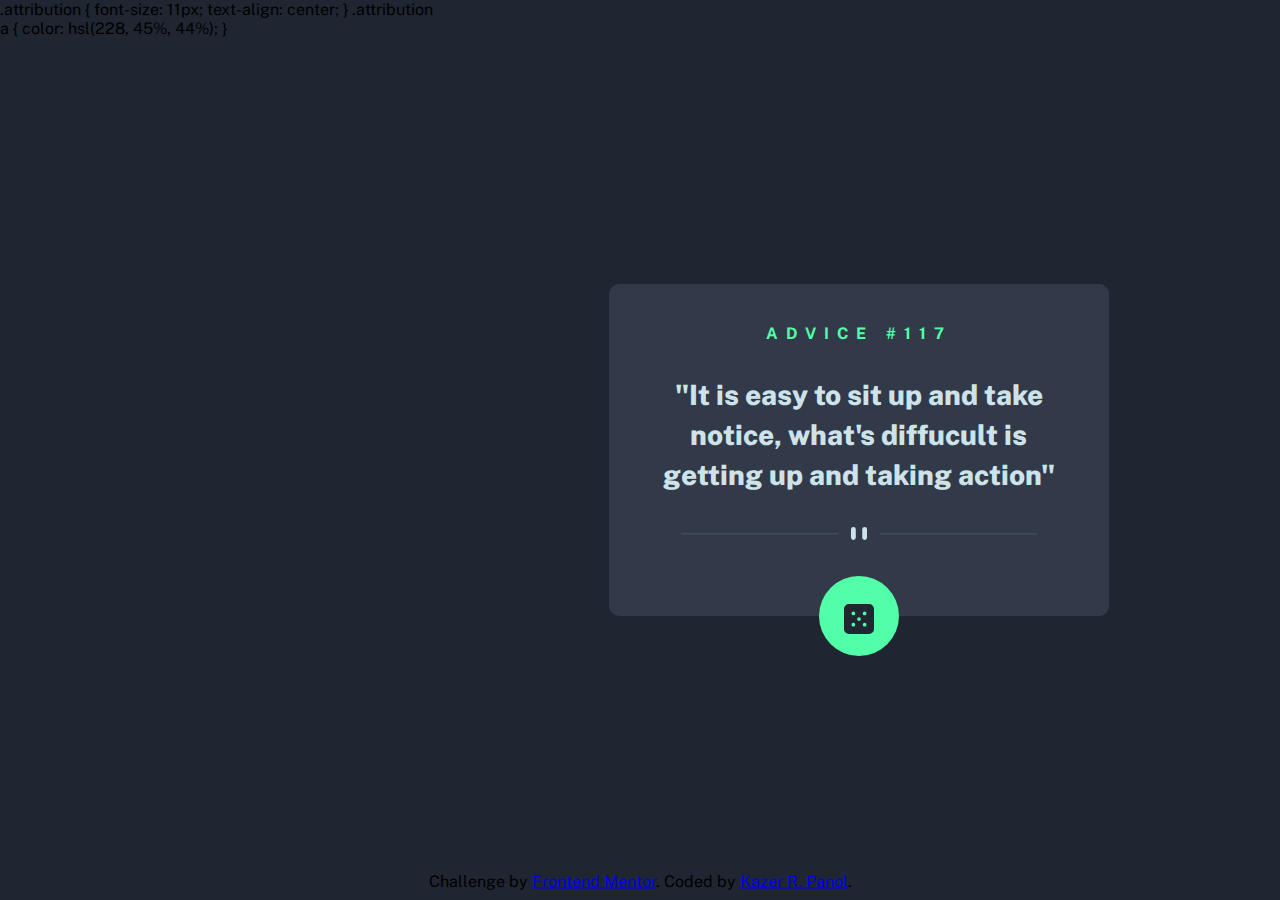
<file: index.html>
<!DOCTYPE html>
<html lang="en">
<head>
  <meta charset="UTF-8">
  <meta name="viewport" content="width=device-width, initial-scale=1.0"> <!-- displays site properly based on user's device -->
  <link rel="stylesheet" type="text/css" href="style.css">

  <link rel="icon" type="image/png" sizes="32x32" href="./images/favicon-32x32.png">
  <link rel="preconnect" href="https://fonts.googleapis.com">
<link rel="preconnect" href="https://fonts.gstatic.com" crossorigin>
<link href="https://fonts.googleapis.com/css2?family=Manrope:wght@800&family=Public+Sans:wght@300;400;700&display=swap" rel="stylesheet">
  
  <title>Frontend Mentor | Advice  app</title>

    .attribution { font-size: 11px; text-align: center; }
    .attribution a { color: hsl(228, 45%, 44%); }
  </style>
</head>

<body>
  <div class="flex">
     <div class="container">
       <h4>ADVICE #117</h4>
       <p>"It is easy to sit up and take notice, what's diffucult is getting up and taking action"</p>
       <picture>
          <source media="(min-width:650px)" srcset="images/pattern-divider-desktop.svg">
          <source media="(min-width:465px)" srcset="images/pattern-divider-mobile.svg">
          <img class="divider" src="images/pattern-divider-desktop.svg" alt="divider" style="width:100%;">
      </picture>
        <div class="circle">
          <img class="btn"src="images/icon-dice.svg" alt="dice-image">
        </div>
     </div>
  </div>
  <div class="attribution">
    Challenge by <a href="https://www.frontendmentor.io?ref=challenge" target="_blank">Frontend Mentor</a>. 
    Coded by <a href="https://www.frontendmentor.io/profile/kazerpanol">Kazer R. Panol</a>.
  </div>
  <script src="main.js"></script>
</body>
</html>
</file>
<file: style.css>
:root{
    --Grayish_Blue: hsl(217, 19%, 38%);
    --Dark_Grayish_Blue: hsl(217, 19%, 24%);
    --Dark_Blue: hsl(218, 23%, 16%);

    --Light_Cyan: hsl(193, 38%, 86%);
    --Neon_Green: hsl(150, 100%, 66%);
}
body{
    background-color: var(--Dark_Blue);
    display: flex;
    font-family: 'Manrope', sans-serif;
font-family: 'Public Sans', sans-serif;
    
}
*{
    box-sizing: border-box;
    margin:0;
}
.flex{
    display:flex;
    width: 100%;
    height: 100vh;

}
h4{
    padding-bottom: 2rem;
    color: var(--Neon_Green);
    letter-spacing: 0.5rem;

}
.container{
    background-color: var(--Dark_Grayish_Blue);
    text-align: center;
    width: 40%;
    margin: auto;
    border-radius: 10px;
    padding: 2.5rem;
    position: relative;
    min-width: 500px;
}
.container p{
    color: var(--Light_Cyan);
    font-size:28px;
    font-weight: 800;
    line-height: 2.5rem;
}
.divider{
    padding: 2rem;
}
.attribution{
    position: absolute;
    bottom: 0;
    left: 50%;
   transform: translate(-50%, -50%);
}
.btn{
    z-index: 4;
    position: absolute;
    bottom: 7px;
    left: 50%;
    width:30px; 
    transform: translate(-50%, -50%);
}
.circle:hover{
    cursor: pointer;
   
}
.circle{
    background-color: var(--Neon_Green);
    padding: 1rem;
    border-radius: 50%;
    width:80px;
    height: 80px;
    left: 50%;
    bottom: -80px;
    transform: translate(-50%, -50%);
    position: absolute;
 }

.circle:hover{
    box-shadow: 0px 3px 50px 5px var(--Neon_Green);
}
@media only screen and (max-width: 600px) {
  .container{
    width: 90%;
     min-width: 450px;

    }
}
</file>
